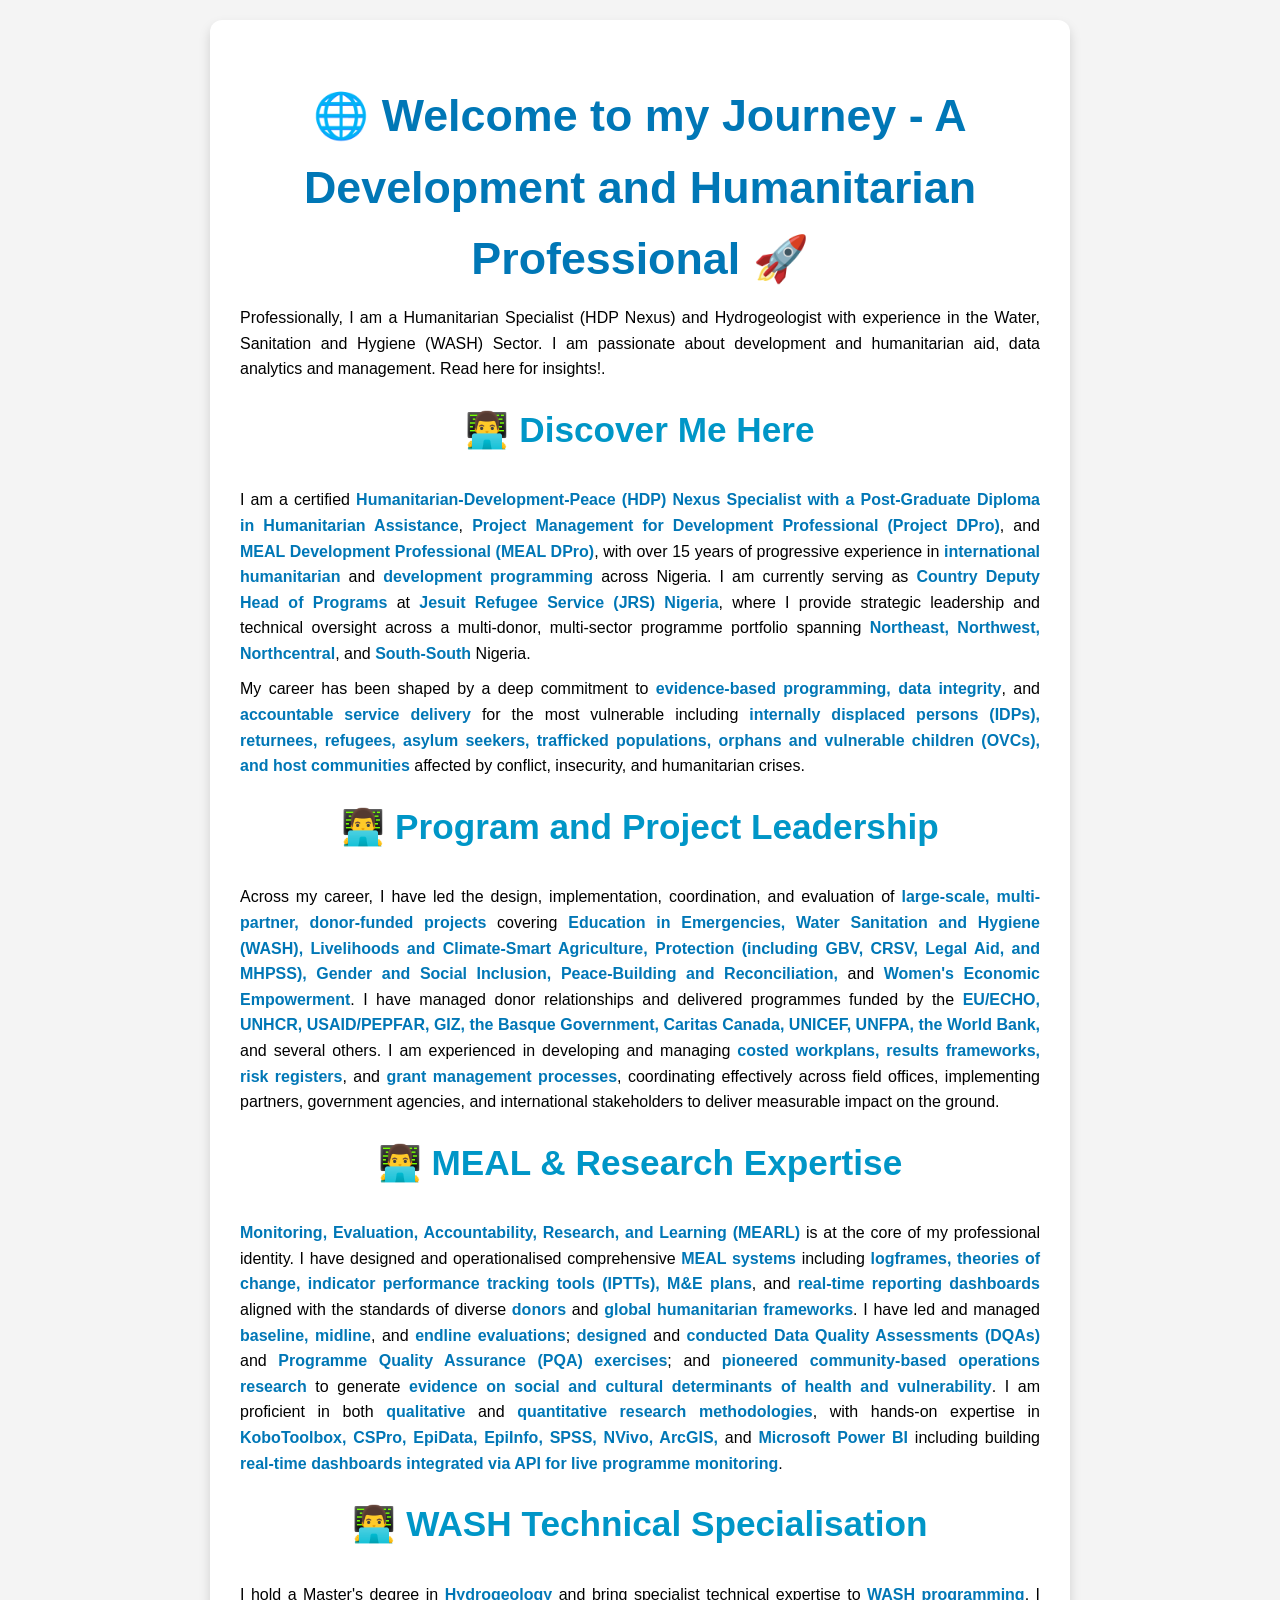
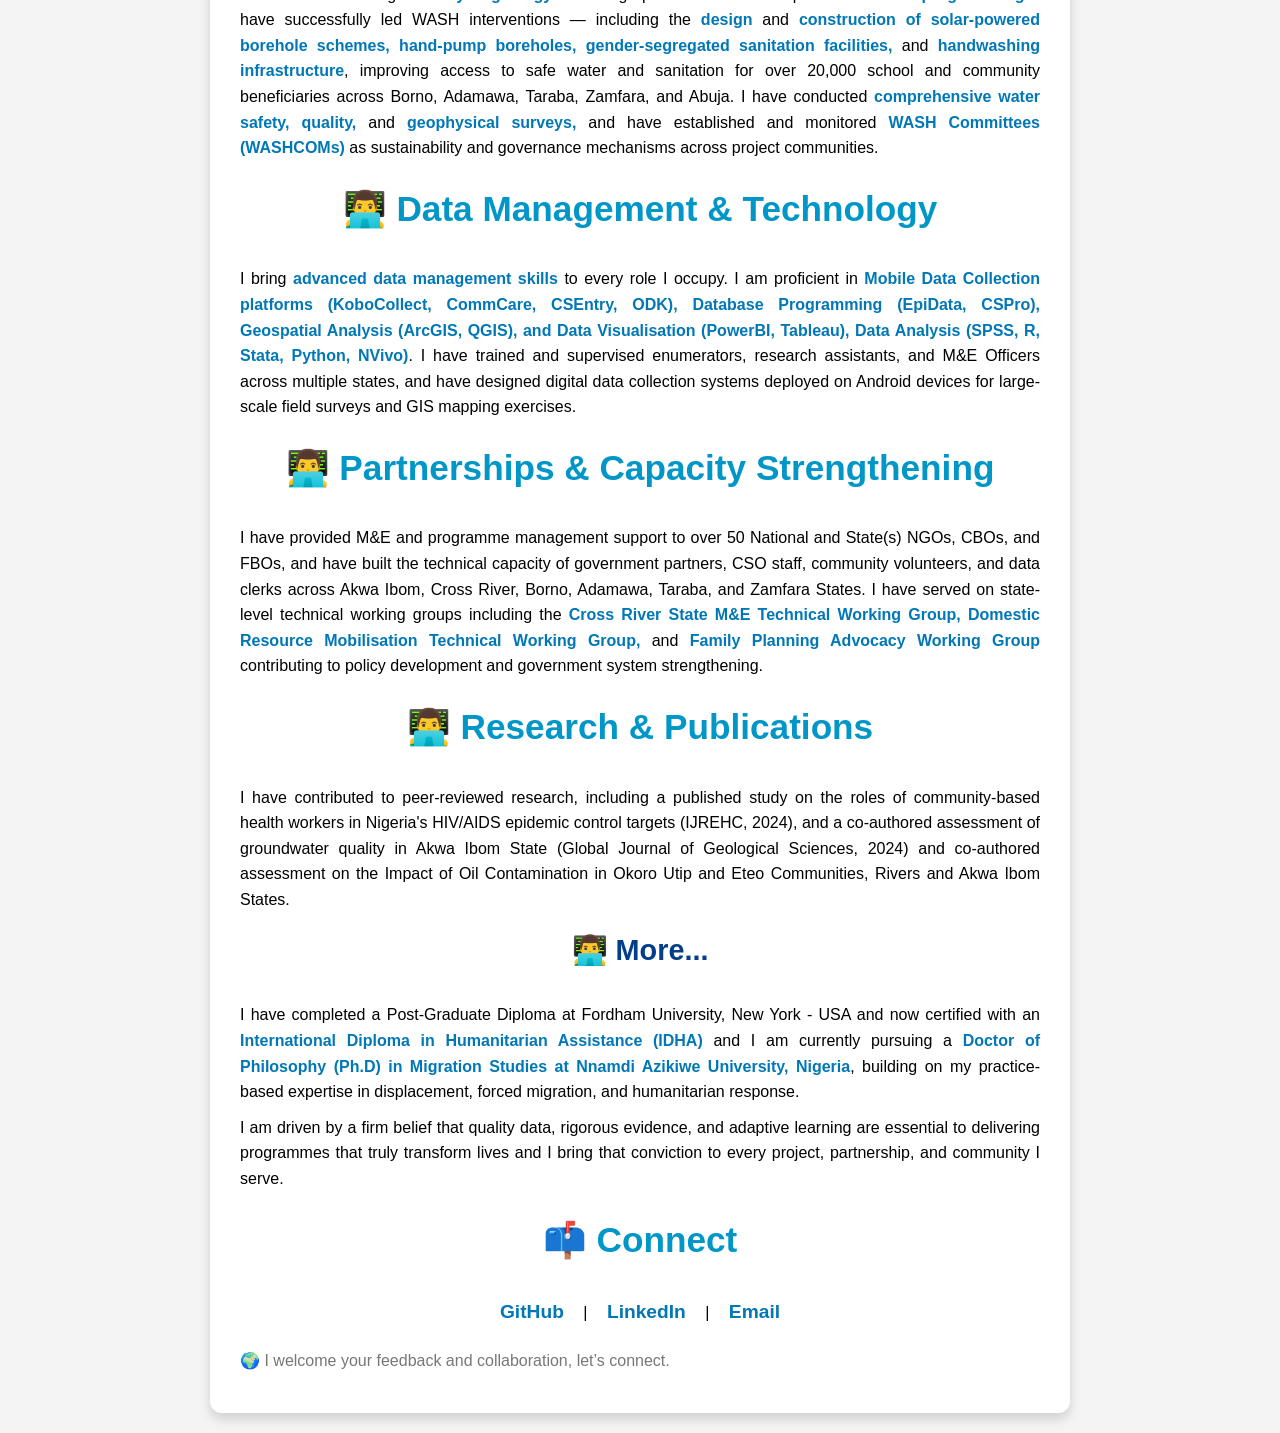
<file: about.html>
<!DOCTYPE html>
<html lang="en">
<head>
    <meta charset="UTF-8">
    <meta name="viewport" content="width=device-width, initial-scale=1.0">
    <title>Iniobong Ikpang's Development and Humanitarian Journey</title>
    <style>
        body {
            font-family: Arial, sans-serif;
            line-height: 1.6;
            background-color: #f4f4f4;
            margin: 0;
            padding: 20px;
        }

        h1, h2, h3 {
            color: #333;
            text-align: center;
        }

        h1 {
            font-size: 2.8rem;
            margin-bottom: 10px;
            color: #0077b6;
        }

        h2 {
            font-size: 2.2rem;
            margin-top: 20px;
            color: #0096c7;
        }

        h3 {
            font-size: 1.8rem;
            margin-top: 15px;
            color: #023e8a;
        }

        p {
            margin: 10px 0;
            text-align: justify;
        }

        ul {
            list-style-type: square;
            margin: 10px 0;
            padding-left: 40px;
        }

        .container {
            max-width: 800px;
            margin: auto;
            background: white;
            padding: 30px;
            border-radius: 12px;
            box-shadow: 0 6px 12px rgba(0, 0, 0, 0.15);
        }

        .social-links {
            text-align: center;
            margin: 20px 0;
        }

        .social-links a {
            margin: 0 15px;
            text-decoration: none;
            color: #0077b6;
            font-weight: bold;
            font-size: 1.2rem;
        }

        .social-links a:hover {
            color: #0096c7;
            text-decoration: underline;
        }

        .footer {
            margin-top: 20px;
            text-align: center;
            color: #777;
        }

        .highlight {
            color: #0077b6;
            font-weight: bold;
        }

        .project-item {
            margin: 10px 0;
            font-weight: bold;
            color: #023e8a;
        }
    </style>
</head>
<body>
    <div class="container">
        <h1>🌐 Welcome to my Journey - A Development and Humanitarian Professional 🚀</h1>
        <p>
            Professionally, I am a Humanitarian Specialist (HDP Nexus) and Hydrogeologist with experience in the Water, Sanitation and Hygiene (WASH) Sector. I am passionate about development and humanitarian aid, data analytics and management. Read here for insights!.
        </p>

        <h2>👨‍💻 Discover Me Here</h2>
        <p>I am a certified <span class="highlight">Humanitarian-Development-Peace (HDP) Nexus Specialist with a Post-Graduate Diploma in Humanitarian Assistance</span>, <span class="highlight">Project Management for Development Professional (Project DPro)</span>, and <span class="highlight">MEAL Development Professional (MEAL DPro)</span>, with over 15 years of progressive experience in <span class="highlight">international humanitarian</span> and <span class="highlight">development programming</span> across Nigeria. I am currently serving as <span class="highlight">Country Deputy Head of Programs</span> at <span class="highlight">Jesuit Refugee Service (JRS) Nigeria</span>, where I provide strategic leadership and technical oversight across a multi-donor, multi-sector programme portfolio spanning <span class="highlight">Northeast, Northwest, Northcentral</span>, and <span class="highlight">South-South</span> Nigeria.
        </p>
        <p> My career has been shaped by a deep commitment to <span class="highlight">evidence-based programming, data integrity</span>, and <span class="highlight">accountable service delivery</span> for the most vulnerable including <span class="highlight">internally displaced persons (IDPs), returnees, refugees, asylum seekers, trafficked populations, orphans and vulnerable children (OVCs), and host communities</span> affected by conflict, insecurity, and humanitarian crises.
        </p>

       <h2>👨‍💻 Program and Project Leadership</h2>
        <p> Across my career, I have led the design, implementation, coordination, and evaluation of <span class="highlight">large-scale, multi-partner, donor-funded projects</span> covering <span class="highlight">Education in Emergencies, Water Sanitation and Hygiene (WASH), Livelihoods and Climate-Smart Agriculture, Protection (including GBV, CRSV, Legal Aid, and MHPSS), Gender and Social Inclusion, Peace-Building and Reconciliation,</span> and <span class="highlight">Women's Economic Empowerment</span>. I have managed donor relationships and delivered programmes funded by the <span class="highlight">EU/ECHO, UNHCR, USAID/PEPFAR, GIZ, the Basque Government, Caritas Canada, UNICEF, UNFPA, the World Bank,</span> and several others.
I am experienced in developing and managing <span class="highlight">costed workplans, results frameworks, risk registers</span>, and <span class="highlight">grant management processes</span>, coordinating effectively across field offices, implementing partners, government agencies, and international stakeholders to deliver measurable impact on the ground.
</p>

 <h2>👨‍💻 MEAL & Research Expertise</h2>
<p><span class="highlight">Monitoring, Evaluation, Accountability, Research, and Learning (MEARL)</span> is at the core of my professional identity. I have designed and operationalised comprehensive <span class="highlight">MEAL systems</span> including <span class="highlight">logframes, theories of change, indicator performance tracking tools (IPTTs), M&E plans</span>, and <span class="highlight">real-time reporting dashboards</span> aligned with the standards of diverse <span class="highlight">donors</span> and <span class="highlight">global humanitarian frameworks</span>.
I have led and managed <span class="highlight">baseline, midline</span>, and <span class="highlight">endline evaluations</span>; <span class="highlight">designed</span> and <span class="highlight">conducted Data Quality Assessments (DQAs)</span> and <span class="highlight">Programme Quality Assurance (PQA) exercises</span>; and <span class="highlight">pioneered community-based operations research</span> to generate <span class="highlight">evidence on social and cultural determinants of health and vulnerability</span>. I am proficient in both <span class="highlight">qualitative</span> and <span class="highlight">quantitative research methodologies</span>, with hands-on expertise in <span class="highlight">KoboToolbox, CSPro, EpiData, EpiInfo, SPSS, NVivo, ArcGIS,</span> and <span class="highlight">Microsoft Power BI</span> including building <span class="highlight">real-time dashboards integrated via API for live programme monitoring</span>.
</p>

 <h2>👨‍💻 WASH Technical Specialisation</h2>
<p>I hold a Master's degree in <span class="highlight">Hydrogeology</span> and bring specialist technical expertise to <span class="highlight">WASH programming</span>. I have successfully led WASH interventions — including the <span class="highlight">design</span> and <span class="highlight">construction of solar-powered borehole schemes, hand-pump boreholes, gender-segregated sanitation facilities,</span> and <span class="highlight">handwashing infrastructure</span>, improving access to safe water and sanitation for over 20,000 school and community beneficiaries across Borno, Adamawa, Taraba, Zamfara, and Abuja. I have conducted <span class="highlight">comprehensive water safety, quality,</span> and <span class="highlight">geophysical surveys,</span> and have established and monitored <span class="highlight">WASH Committees (WASHCOMs)</span> as sustainability and governance mechanisms across project communities.
</p>

 <h2>👨‍💻 Data Management & Technology</h2>
<p>I bring <span class="highlight">advanced data management skills</span> to every role I occupy. I am proficient in <span class="highlight">Mobile Data Collection platforms (KoboCollect, CommCare, CSEntry, ODK), Database Programming (EpiData, CSPro), Geospatial Analysis (ArcGIS, QGIS), and Data Visualisation (PowerBI, Tableau), Data Analysis (SPSS, R, Stata, Python, NVivo)</span>. I have trained and supervised enumerators, research assistants, and M&E Officers across multiple states, and have designed digital data collection systems deployed on Android devices for large-scale field surveys and GIS mapping exercises.
</p>

 <h2>👨‍💻 Partnerships & Capacity Strengthening</h2>
<p>I have provided M&E and programme management support to over 50 National and State(s) NGOs, CBOs, and FBOs, and have built the technical capacity of government partners, CSO staff, community volunteers, and data clerks across Akwa Ibom, Cross River, Borno, Adamawa, Taraba, and Zamfara States. I have served on state-level technical working groups including the <span class="highlight">Cross River State M&E Technical Working Group, Domestic Resource Mobilisation Technical Working Group,</span> and <span class="highlight">Family Planning Advocacy Working Group</span> contributing to policy development and government system strengthening.
</p>

 <h2>👨‍💻 Research & Publications</h2>
<p>I have contributed to peer-reviewed research, including a published study on the roles of community-based health workers in Nigeria's HIV/AIDS epidemic control targets (IJREHC, 2024), and a co-authored assessment of groundwater quality in Akwa Ibom State (Global Journal of Geological Sciences, 2024) and co-authored assessment on the Impact of Oil Contamination in Okoro Utip and Eteo Communities, Rivers and Akwa Ibom States.
</p>

 <h3>👨‍💻 More...</h3>
<p>
I have completed a Post-Graduate Diploma at Fordham University, New York - USA and now certified with an <span class="highlight">International Diploma in Humanitarian Assistance (IDHA)</span> and I am currently pursuing a <span class="highlight">Doctor of Philosophy (Ph.D) in Migration Studies at Nnamdi Azikiwe University, Nigeria</span>, building on my practice-based expertise in displacement, forced migration, and humanitarian response.
</p>

<p>
I am driven by a firm belief that quality data, rigorous evidence, and adaptive learning are essential to delivering programmes that truly transform lives and I bring that conviction to every project, partnership, and community I serve.
</p>

        <h2>📫 Connect </h2>
        <div class="social-links">
            <a href="https://github.com/iniobongikpang">GitHub</a> |
            <a href="https://www.linkedin.com/in/iniobong-ikpang-730192a7/">LinkedIn</a> |
            <a href="mailto:iniobongikpang@gmail.com">Email</a>
        </div>

        <div class="footer">
            <p>🌍 I welcome your feedback and collaboration, let’s connect.</p>
        </div>
    </div>
</body>
</html>
</file>
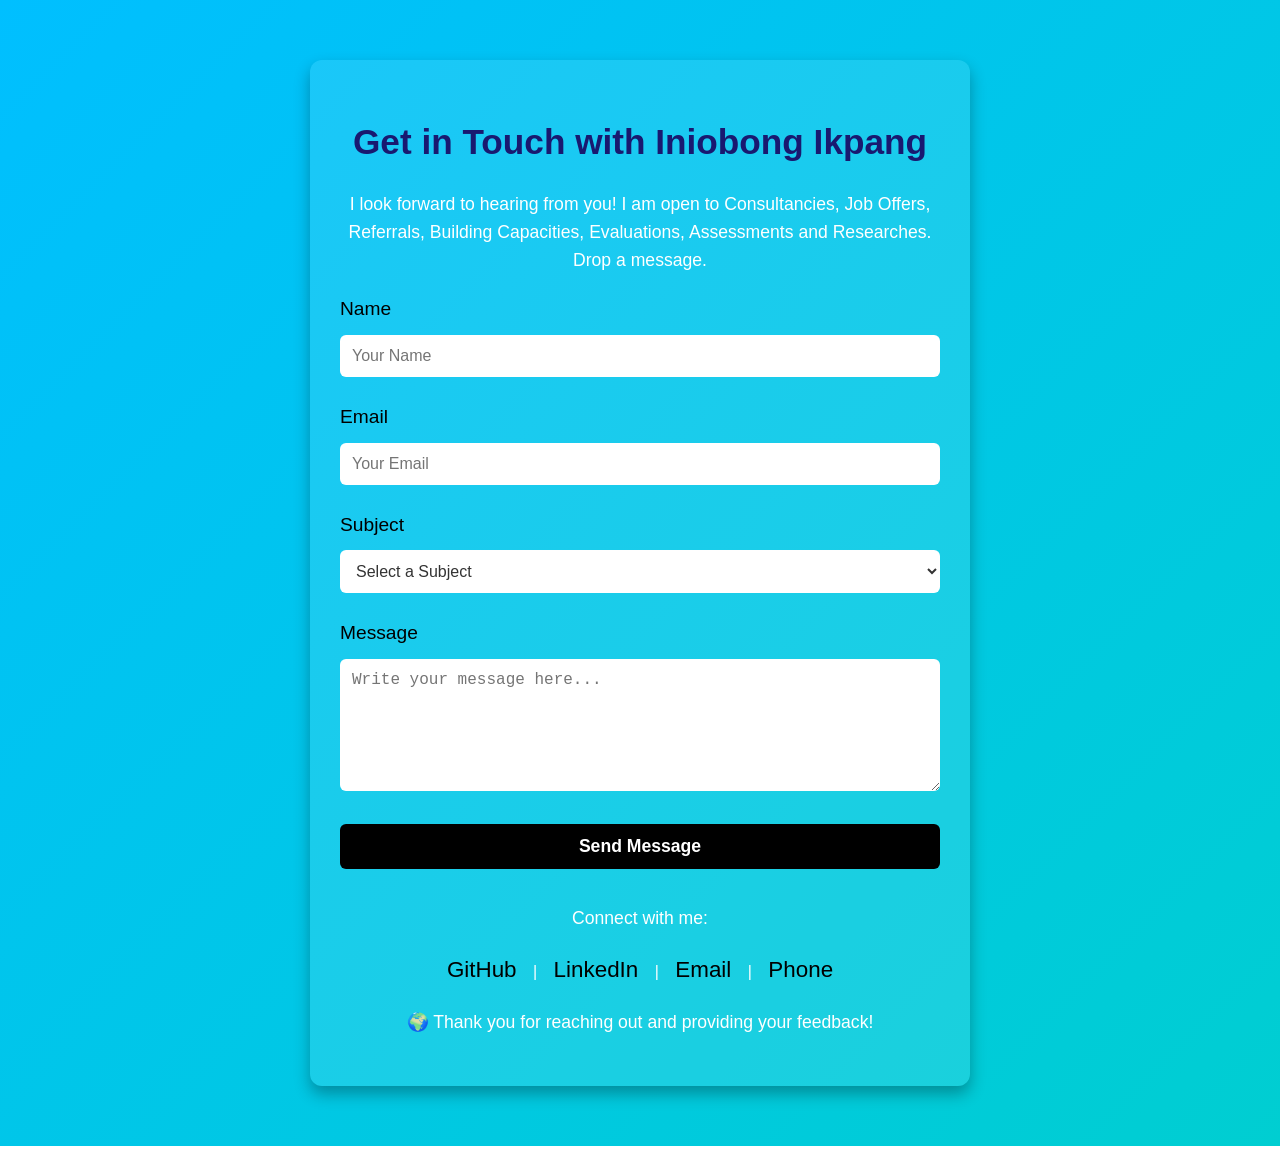
<file: Contact.html>
<!DOCTYPE html>
<html lang="en">
<head>
    <meta charset="UTF-8">
    <meta name="viewport" content="width=device-width, initial-scale=1.0">
    <title>Reach Out to Iniobong Ikpang</title>
    <style>
        body {
            font-family: 'Arial', sans-serif;
            line-height: 1.6;
            background: linear-gradient(135deg, #00BFFF, #00CED1);
            margin: 0;
            padding: 20px;
            color: #fff;
        }

        .container {
            max-width: 600px;
            margin: 40px auto;
            background: rgba(255, 255, 255, 0.1);
            padding: 30px;
            border-radius: 12px;
            box-shadow: 0 8px 16px rgba(0, 0, 0, 0.3);
        }

        h1 {
            font-size: 2.2rem;
            margin-bottom: 20px;
            color: #191970;
            text-align: center;
        }

        p {
            font-size: 1.1rem;
            margin-bottom: 20px;
            color: #fff;
            text-align: center;
        }

        label {
            font-size: 1.2rem;
            display: block;
            margin: 10px 0 5px;
            text-align: left;
            color: #000;
        }

        input, select, textarea {
            width: 100%;
            padding: 12px;
            margin: 5px 0 15px;
            border-radius: 6px;
            border: none;
            font-size: 1rem;
            color: #333;
            background: #fff;
            box-sizing: border-box;
        }

        input[type="submit"] {
            background-color: #000;
            color: #fff;
            border: none;
            cursor: pointer;
            padding: 12px;
            font-size: 1.1rem;
            font-weight: bold;
            margin-top: 10px;
            border-radius: 6px;
            transition: all 0.3s ease;
        }

        input[type="submit"]:hover {
            background-color: #ffc107;
        }

        .message {
            margin-top: 10px;
            font-size: 1rem;
            text-align: center;
        }

        .success {
            color: #00ff7f;
        }

        .error {
            color: #ff6347;
        }

        .social-links {
            margin-top: 20px;
            text-align: center;
        }

        .social-links a {
            margin: 0 12px;
            text-decoration: none;
            color: #000000;
            font-size: 1.4rem;
            transition: color 0.3s ease;
        }

        .social-links a:hover {
            color: #ffc107;
        }

        .footer {
            margin-top: 20px;
            text-align: center;
            color: #dcdcdc;
        }
    </style>
    <script>
        async function handleSubmit(event) {
            event.preventDefault(); // Prevent form from auto-submitting

            const form = event.target;
            const formData = new FormData(form);
            const statusMessage = document.getElementById("status-message");

            try {
                const response = await fetch("https://formspree.io/f/mqapkjkd", {
                    method: "POST",
                    body: formData,
                    headers: {
                        "Accept": "application/json"
                    }
                });

                if (response.ok) {
                    statusMessage.textContent = "Message sent successfully!";
                    statusMessage.className = "message success";
                    form.reset(); // Clear the form after successful submission
                } else {
                    throw new Error("Something went wrong. Please try again.");
                }
            } catch (error) {
                statusMessage.textContent = error.message;
                statusMessage.className = "message error";
            }
        }
    </script>
</head>
<body>
    <div class="container">
        <h1>Get in Touch with Iniobong Ikpang</h1>
        <p>I look forward to hearing from you! I am open to Consultancies, Job Offers, Referrals, Building Capacities, Evaluations, Assessments and Researches. Drop a message.</p>
        
        <form id="contact-form" onsubmit="handleSubmit(event)">
            <label for="name">Name</label>
            <input type="text" id="name" name="name" placeholder="Your Name" required>

            <label for="email">Email</label>
            <input type="email" id="email" name="email" placeholder="Your Email" required>

            <label for="subject">Subject</label>
            <select id="subject" name="subject" required>
                <option value="" disabled selected>Select a Subject</option>
                <option value="Consultancy Opportunity">Consultancy Opportunity</option>
                <option value="Job Offer">Job Offer</option>
                <option value="Building Capacity">Building Capacity</option>
                <option value="Evaluation">Evaluation</option>
                <option value="Assessment">Assessment</option>
                <option value="Researches">Researches</option>
                <option value="Request for Information">Request for Information</option>
                <option value="Keeping in Touch">Keeping in Touch</option>
            </select>

            <label for="message">Message</label>
            <textarea id="message" name="message" placeholder="Write your message here..." rows="6" required></textarea>

            <input type="submit" value="Send Message">
            <p id="status-message" class="message"></p>
        </form>

        <div class="social-links">
            <p>Connect with me:</p>
            <a href="https://github.com/iniobongikpang" target="_blank">GitHub</a> |
            <a href="https://www.linkedin.com/in/iniobong-ikpang-730192a7/" target="_blank">LinkedIn</a> |
            <a href="mailto:iniobongikpang@gmail.com">Email</a> |
            <a href="tel:+2348064014644">Phone</a>
        </div>

        <div class="footer">
            <p>🌍 Thank you for reaching out and providing your feedback!</p>
        </div>
    </div>
</body>

</html>
</file>
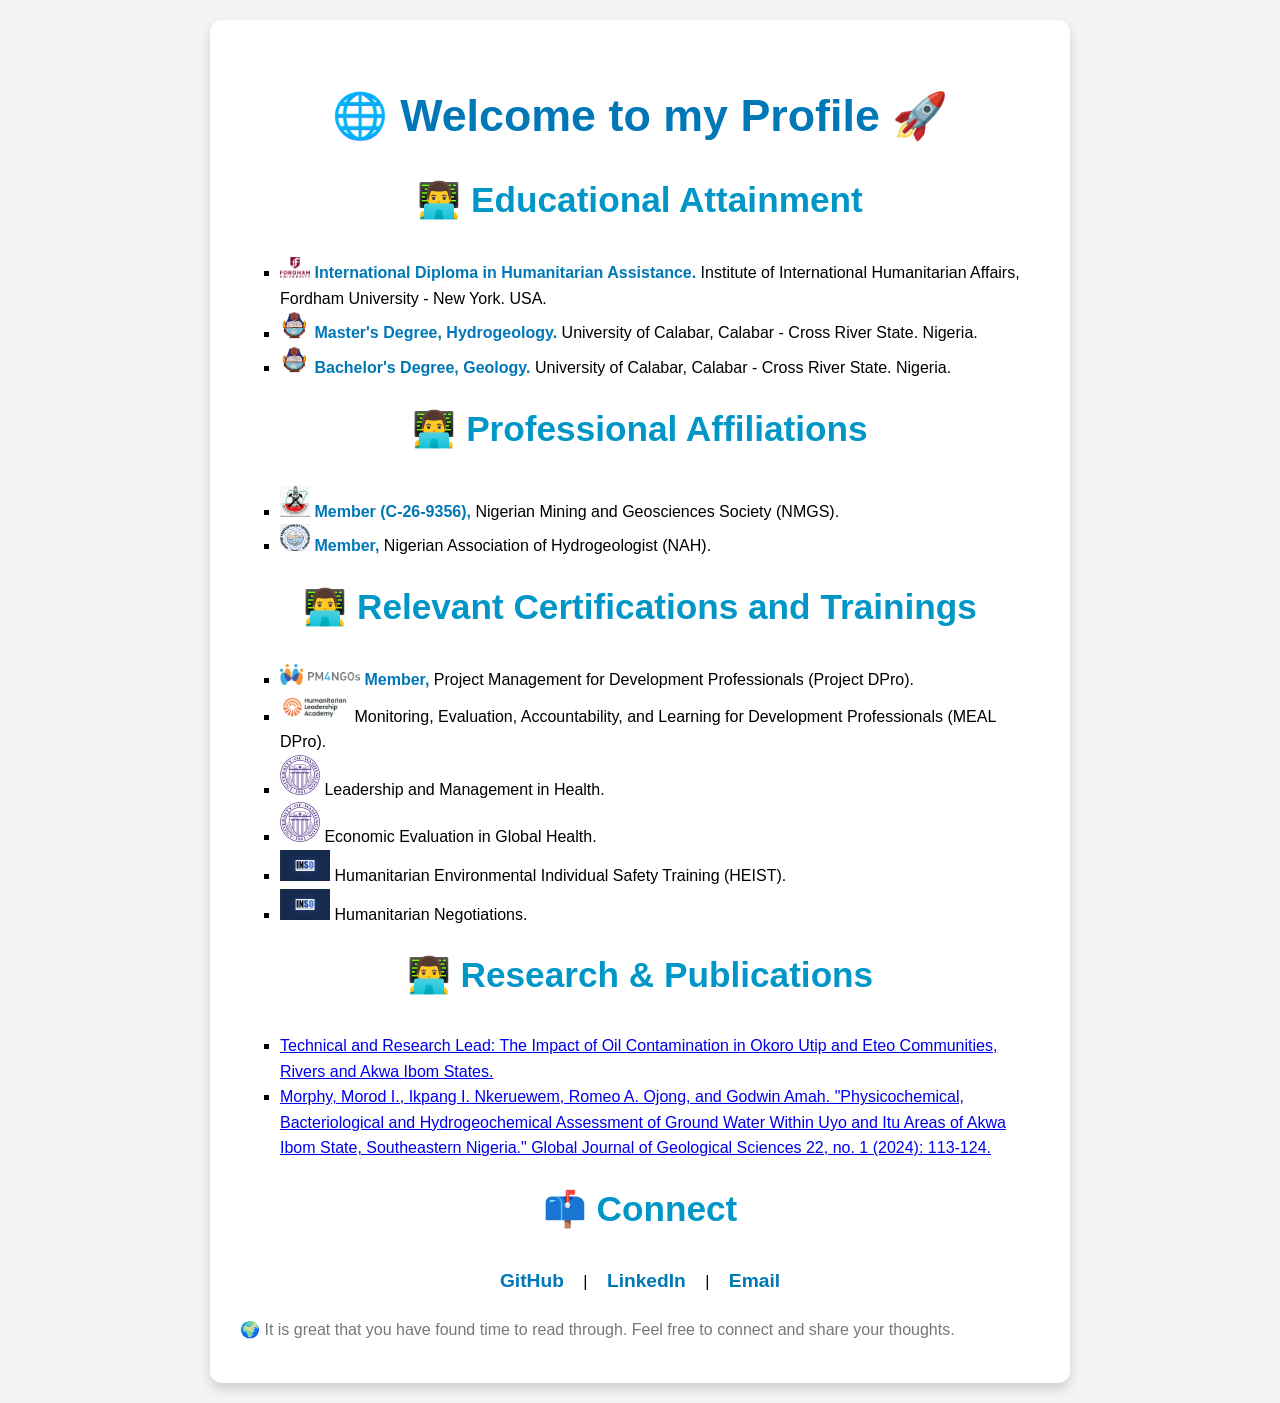
<file: Profile.html>
<!DOCTYPE html>
<html lang="en">
<head>
    <meta charset="UTF-8">
    <meta name="viewport" content="width=device-width, initial-scale=1.0">
    <title>Iniobong Ikpang's Profile</title>
    <style>
        body {
            font-family: Arial, sans-serif;
            line-height: 1.6;
            background-color: #f4f4f4;
            margin: 0;
            padding: 20px;
        }

        h1, h2, h3 {
            color: #333;
            text-align: center;
        }

        h1 {
            font-size: 2.8rem;
            margin-bottom: 10px;
            color: #0077b6;
        }

        h2 {
            font-size: 2.2rem;
            margin-top: 20px;
            color: #0096c7;
        }

        h3 {
            font-size: 1.8rem;
            margin-top: 15px;
            color: #023e8a;
        }

        p {
            margin: 10px 0;
            text-align: justify;
        }

        ul {
            list-style-type: square;
            margin: 10px 0;
            padding-left: 40px;
        }

        .container {
            max-width: 800px;
            margin: auto;
            background: white;
            padding: 30px;
            border-radius: 12px;
            box-shadow: 0 6px 12px rgba(0, 0, 0, 0.15);
        }

        .social-links {
            text-align: center;
            margin: 20px 0;
        }

        .social-links a {
            margin: 0 15px;
            text-decoration: none;
            color: #0077b6;
            font-weight: bold;
            font-size: 1.2rem;
        }

        .social-links a:hover {
            color: #0096c7;
            text-decoration: underline;
        }

        .footer {
            margin-top: 20px;
            text-align: center;
            color: #777;
        }

        .highlight {
            color: #0077b6;
            font-weight: bold;
        }

        .project-item {
            margin: 10px 0;
            font-weight: bold;
            color: #023e8a;
        }
    </style>
</head>
<body>
    <div class="container">
        <h1>🌐 Welcome to my Profile 🚀</h1>
        
<h2>👨‍💻 Educational Attainment</h2>
        <ul>
<li><img src="Images/Fordham_Logo.png" alt="Logo" class="logo" width="30"> <span class="highlight">International Diploma in Humanitarian Assistance.</span> Institute of International Humanitarian Affairs, Fordham University - New York. USA.</li>
<li><img src="Images/University_of_Calabar_Logo.jpg" alt="Logo" class="logo" width="30"> <span class="highlight">Master's Degree, Hydrogeology.</span> University of Calabar, Calabar - Cross River State. Nigeria.</li>
<li><img src="Images/University_of_Calabar_Logo.jpg" alt="Logo" class="logo" width="30"> <span class="highlight">Bachelor's Degree, Geology.</span> University of Calabar, Calabar - Cross River State. Nigeria.</li>
</ul>


 
<h2>👨‍💻 Professional Affiliations</h2>
        <ul>
<li><img src="Images/NMGS-Logo.jpg" alt="Logo" class="logo" width="30"> <span class="highlight"> Member (C-26-9356),</span> Nigerian Mining and Geosciences Society (NMGS).</li>
<li><img src="Images/NAH logo.jpg" alt="Logo" class="logo" width="30"> <span class="highlight"> Member,</span> Nigerian Association of Hydrogeologist (NAH).</li>
</ul>


 <h2>👨‍💻 Relevant Certifications and Trainings</h2>
        <ul>
<li><img src="Images/PM4NGOs logo.png" alt="Logo" class="logo" width="80"> <span class="highlight"> Member,</span> Project Management for Development Professionals (Project DPro).</li>
<li><img src="Images/HLA-logo.png" alt="Logo" class="logo" width="70"> Monitoring, Evaluation, Accountability, and Learning for Development Professionals (MEAL DPro).</li>
<li><img src="Images/University_of_Washington.png" alt="Logo" class="logo" width="40"> Leadership and Management in Health.</li>
<li><img src="Images/University_of_Washington.png" alt="Logo" class="logo" width="40"> Economic Evaluation in Global Health.</li>
<li><img src="Images/INSO.png" alt="Logo" class="logo" width="50"> Humanitarian Environmental Individual Safety Training (HEIST).</li>
<li><img src="Images/INSO.png" alt="Logo" class="logo" width="50"> Humanitarian Negotiations.</li>
</ul>


 <h2>👨‍💻 Research & Publications</h2>
        <ul>
<li><a href="https://devp.org/wp-content/uploads/2025/11/Report_Oil_contamination_Nigeria.pdf" target="_blank"> Technical and Research Lead: The Impact of Oil Contamination in Okoro Utip and Eteo Communities, Rivers and Akwa Ibom States. </a> </li>
<li><a href="https://www.ajol.info/index.php/gjgs/article/view/277581" target="_blank"> Morphy, Morod I., Ikpang I. Nkeruewem, Romeo A. Ojong, and Godwin Amah. "Physicochemical, Bacteriological and Hydrogeochemical Assessment of Ground Water Within Uyo and Itu Areas of Akwa Ibom State, Southeastern Nigeria." Global Journal of Geological Sciences 22, no. 1 (2024): 113-124. </a> </li>
</ul>

        <h2>📫 Connect </h2>
        <div class="social-links">
            <a href="https://github.com/iniobongikpang">GitHub</a> |
            <a href="https://www.linkedin.com/in/iniobong-ikpang-730192a7/">LinkedIn</a> |
            <a href="mailto:iniobongikpang@gmail.com">Email</a>
        </div>

        <div class="footer">
            <p>🌍 It is great that you have found time to read through. Feel free to connect and share your thoughts.</p>
        </div>
    </div>
</body>
</html>
</file>
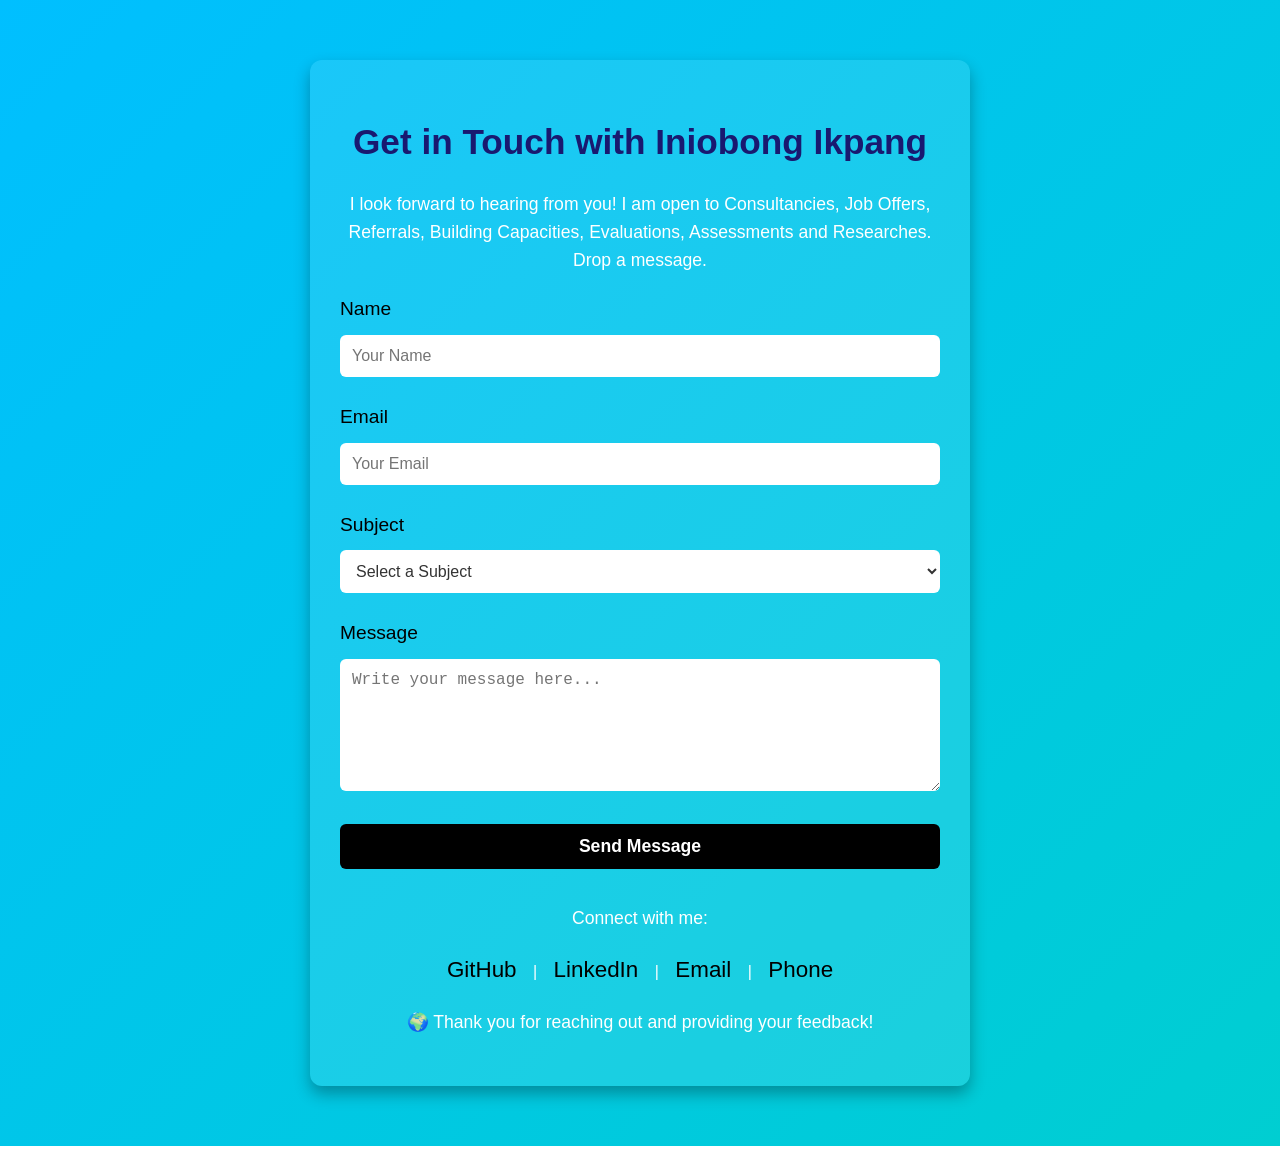
<file: Images/Contact.html>
<!DOCTYPE html>
<html lang="en">
<head>
    <meta charset="UTF-8">
    <meta name="viewport" content="width=device-width, initial-scale=1.0">
    <title>Reach Out to Iniobong Ikpang</title>
    <style>
        body {
            font-family: 'Arial', sans-serif;
            line-height: 1.6;
            background: linear-gradient(135deg, #00BFFF, #00CED1);
            margin: 0;
            padding: 20px;
            color: #fff;
        }

        .container {
            max-width: 600px;
            margin: 40px auto;
            background: rgba(255, 255, 255, 0.1);
            padding: 30px;
            border-radius: 12px;
            box-shadow: 0 8px 16px rgba(0, 0, 0, 0.3);
        }

        h1 {
            font-size: 2.2rem;
            margin-bottom: 20px;
            color: #191970;
            text-align: center;
        }

        p {
            font-size: 1.1rem;
            margin-bottom: 20px;
            color: #fff;
            text-align: center;
        }

        label {
            font-size: 1.2rem;
            display: block;
            margin: 10px 0 5px;
            text-align: left;
            color: #000;
        }

        input, select, textarea {
            width: 100%;
            padding: 12px;
            margin: 5px 0 15px;
            border-radius: 6px;
            border: none;
            font-size: 1rem;
            color: #333;
            background: #fff;
            box-sizing: border-box;
        }

        input[type="submit"] {
            background-color: #000;
            color: #fff;
            border: none;
            cursor: pointer;
            padding: 12px;
            font-size: 1.1rem;
            font-weight: bold;
            margin-top: 10px;
            border-radius: 6px;
            transition: all 0.3s ease;
        }

        input[type="submit"]:hover {
            background-color: #ffc107;
        }

        .message {
            margin-top: 10px;
            font-size: 1rem;
            text-align: center;
        }

        .success {
            color: #00ff7f;
        }

        .error {
            color: #ff6347;
        }

        .social-links {
            margin-top: 20px;
            text-align: center;
        }

        .social-links a {
            margin: 0 12px;
            text-decoration: none;
            color: #000000;
            font-size: 1.4rem;
            transition: color 0.3s ease;
        }

        .social-links a:hover {
            color: #ffc107;
        }

        .footer {
            margin-top: 20px;
            text-align: center;
            color: #dcdcdc;
        }
    </style>
    <script>
        async function handleSubmit(event) {
            event.preventDefault(); // Prevent form from auto-submitting

            const form = event.target;
            const formData = new FormData(form);
            const statusMessage = document.getElementById("status-message");

            try {
                const response = await fetch("https://formspree.io/f/mqapkjkd", {
                    method: "POST",
                    body: formData,
                    headers: {
                        "Accept": "application/json"
                    }
                });

                if (response.ok) {
                    statusMessage.textContent = "Message sent successfully!";
                    statusMessage.className = "message success";
                    form.reset(); // Clear the form after successful submission
                } else {
                    throw new Error("Something went wrong. Please try again.");
                }
            } catch (error) {
                statusMessage.textContent = error.message;
                statusMessage.className = "message error";
            }
        }
    </script>
</head>
<body>
    <div class="container">
        <h1>Get in Touch with Iniobong Ikpang</h1>
        <p>I look forward to hearing from you! I am open to Consultancies, Job Offers, Referrals, Building Capacities, Evaluations, Assessments and Researches. Drop a message.</p>
        
        <form id="contact-form" onsubmit="handleSubmit(event)">
            <label for="name">Name</label>
            <input type="text" id="name" name="name" placeholder="Your Name" required>

            <label for="email">Email</label>
            <input type="email" id="email" name="email" placeholder="Your Email" required>

            <label for="subject">Subject</label>
            <select id="subject" name="subject" required>
                <option value="" disabled selected>Select a Subject</option>
                <option value="Consultancy Opportunity">Consultancy Opportunity</option>
                <option value="Job Offer">Job Offer</option>
                <option value="Building Capacity">Building Capacity</option>
                <option value="Evaluation">Evaluation</option>
                <option value="Assessment">Assessment</option>
                <option value="Researches">Researches</option>
                <option value="Request for Information">Request for Information</option>
                <option value="Keeping in Touch">Keeping in Touch</option>
            </select>

            <label for="message">Message</label>
            <textarea id="message" name="message" placeholder="Write your message here..." rows="6" required></textarea>

            <input type="submit" value="Send Message">
            <p id="status-message" class="message"></p>
        </form>

        <div class="social-links">
            <p>Connect with me:</p>
            <a href="https://github.com/iniobongikpang" target="_blank">GitHub</a> |
            <a href="https://www.linkedin.com/in/iniobong-ikpang-730192a7/" target="_blank">LinkedIn</a> |
            <a href="mailto:iniobongikpang@gmail.com">Email</a> |
            <a href="tel:+2348064014644">Phone</a>
        </div>

        <div class="footer">
            <p>🌍 Thank you for reaching out and providing your feedback!</p>
        </div>
    </div>
</body>
</html>
</file>
